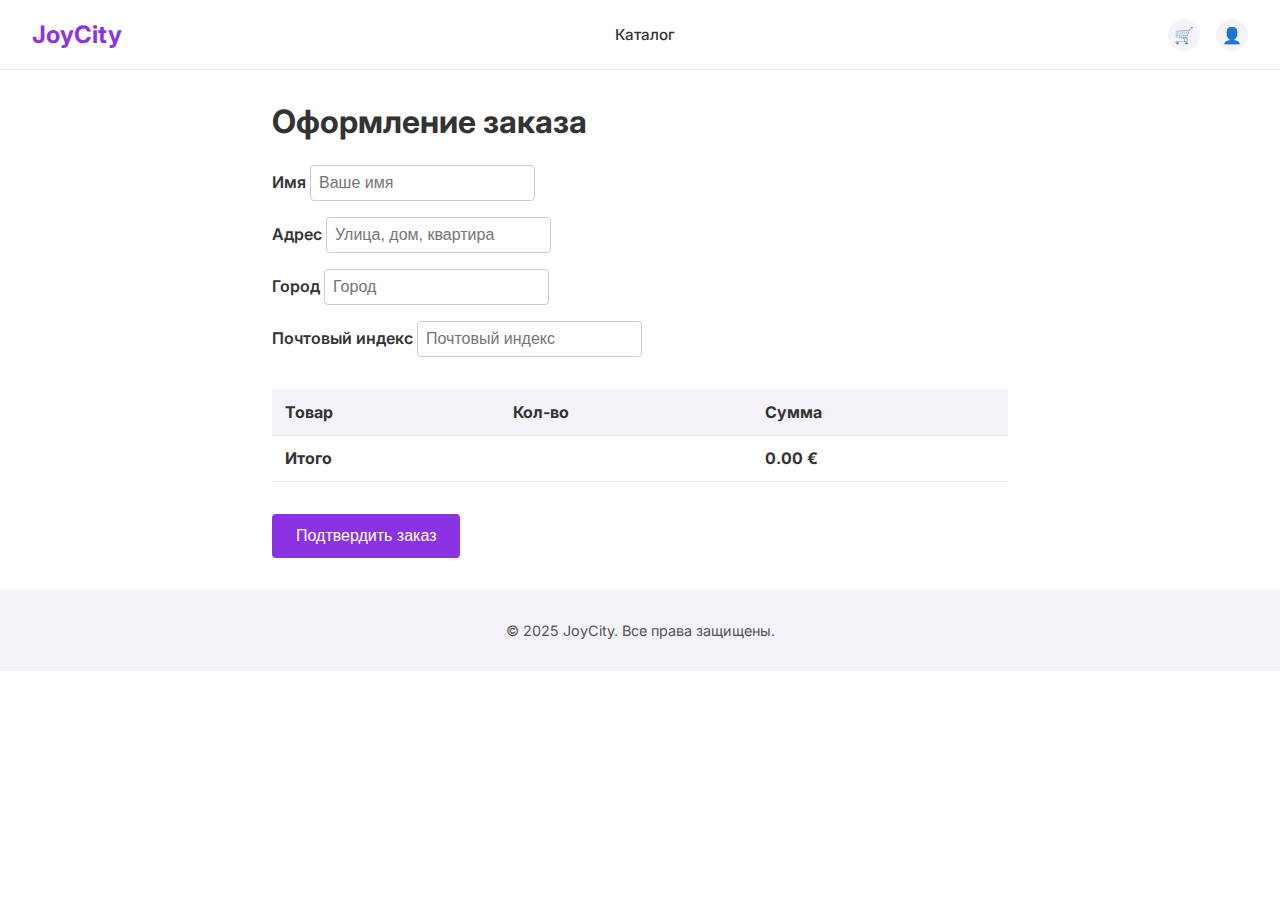
<file: checkout.html>
<!DOCTYPE html>
<html lang="ru">
<head>
  <meta charset="UTF-8" />
  <meta name="viewport" content="width=device-width, initial-scale=1.0" />
  <title>Оформление заказа – JoyCity</title>
  <link rel="stylesheet" href="style.css" />
</head>
<body data-page="checkout">
  <header>
    <div class="logo"><a href="index.html">JoyCity</a></div>
    <nav>
      <a href="product-list.html">Каталог</a>
    </nav>
    <div class="actions">
      <a href="cart.html" class="cart-link">🛒<span class="badge cart-badge" style="display:none;">0</span></a>
      <a href="#">👤</a>
    </div>
  </header>

  <div class="checkout-container">
    <h2>Оформление заказа</h2>
    <form class="checkout-form">
      <div>
        <label for="customer-name">Имя</label>
        <input type="text" id="customer-name" placeholder="Ваше имя" required />
      </div>
      <div>
        <label for="customer-address">Адрес</label>
        <input type="text" id="customer-address" placeholder="Улица, дом, квартира" required />
      </div>
      <div>
        <label for="customer-city">Город</label>
        <input type="text" id="customer-city" placeholder="Город" required />
      </div>
      <div>
        <label for="customer-postal">Почтовый индекс</label>
        <input type="text" id="customer-postal" placeholder="Почтовый индекс" required />
      </div>
    </form>
    <div class="checkout-summary">
      <table>
        <thead>
          <tr>
            <th>Товар</th>
            <th>Кол-во</th>
            <th>Сумма</th>
          </tr>
        </thead>
        <tbody>
          <!-- Filled by script.js -->
        </tbody>
        <tfoot>
          <tr class="total-row">
            <td colspan="2">Итого</td>
            <td><span class="total-amount">0.00 €</span></td>
          </tr>
        </tfoot>
      </table>
    </div>
    <button type="submit">Подтвердить заказ</button>
  </div>

  <footer>
    © 2025 JoyCity. Все права защищены.
  </footer>

  <script src="products.js"></script>
  <script src="script.js"></script>
</body>
</html>
</file>
<file: style.css>
/*
 * Global stylesheet for the JoyCity marketplace.
 *
 * Defines typography, colors, layout helpers and reusable component styles.
 */

@import url('https://fonts.googleapis.com/css2?family=Inter:wght@400;600;700&display=swap');

:root {
  /* Updated color scheme reminiscent of popular marketplaces while remaining unique */
  --primary-color: #8B32E3; /* deep purple primary color */
  --secondary-color: #f5f3fa; /* light lavender background for cards */
  --accent-color: #FF4FA2; /* vivid pink accent for buttons */
  --text-color: #333;
  --bg-color: #ffffff;
  --header-height: 70px;
}

/* Reset default margins and paddings */
* {
  box-sizing: border-box;
  margin: 0;
  padding: 0;
}

html, body {
  font-family: 'Inter', sans-serif;
  font-size: 16px;
  color: var(--text-color);
  background-color: var(--bg-color);
  min-height: 100%;
}

a {
  color: inherit;
  text-decoration: none;
}

/* Header */
header {
  height: var(--header-height);
  display: flex;
  align-items: center;
  justify-content: space-between;
  padding: 0 2rem;
  background-color: var(--bg-color);
  border-bottom: 1px solid #e6e6e6;
  position: sticky;
  top: 0;
  z-index: 100;
}

header .logo {
  font-size: 1.5rem;
  font-weight: 700;
  color: var(--primary-color);
}

header nav {
  display: flex;
  align-items: center;
  gap: 1.5rem;
}

header nav a {
  font-size: 0.95rem;
  font-weight: 500;
  color: var(--text-color);
  transition: color 0.2s ease;
}

header nav a:hover {
  color: var(--primary-color);
}

header .actions {
  display: flex;
  align-items: center;
  gap: 1rem;
}

header .actions a {
  display: flex;
  align-items: center;
  justify-content: center;
  width: 32px;
  height: 32px;
  border-radius: 50%;
  background-color: var(--secondary-color);
  color: var(--primary-color);
  font-size: 1rem;
  position: relative;
}

header .actions a span.badge {
  position: absolute;
  top: -4px;
  right: -4px;
  background-color: var(--accent-color);
  color: #fff;
  font-size: 0.7rem;
  width: 18px;
  height: 18px;
  border-radius: 50%;
  display: flex;
  align-items: center;
  justify-content: center;
}

/* Hero section */
.hero {
  position: relative;
  width: 100%;
  height: 400px;
  background-size: cover;
  background-position: center;
  display: flex;
  align-items: center;
  justify-content: center;
  margin-bottom: 3rem;
}

.hero .overlay {
  position: absolute;
  top: 0;
  left: 0;
  width: 100%;
  height: 100%;
  background: rgba(0, 0, 0, 0.4);
}

.hero .content {
  position: relative;
  z-index: 1;
  text-align: center;
  color: #fff;
}

.hero .content h1 {
  font-size: 2.5rem;
  margin-bottom: 1rem;
  animation: fadeIn 1s ease-in-out forwards;
}

.hero .content p {
  font-size: 1.1rem;
  margin-bottom: 1.5rem;
  animation: fadeIn 1.2s ease-in-out forwards;
}

.hero .content .btn {
  background-color: var(--accent-color);
  color: #fff;
  padding: 0.8rem 1.5rem;
  border-radius: 4px;
  font-weight: 600;
  transition: background-color 0.2s ease;
  animation: fadeIn 1.4s ease-in-out forwards;
}

.hero .content .btn:hover {
  background-color: #ff6a40;
}

@keyframes fadeIn {
  from {
    opacity: 0;
    transform: translateY(20px);
  }
  to {
    opacity: 1;
    transform: translateY(0);
  }
}

/* Category grid */
.categories {
  display: grid;
  grid-template-columns: repeat(auto-fill, minmax(150px, 1fr));
  gap: 1.5rem;
  padding: 0 2rem 2rem;
}

.category-card {
  background-color: var(--secondary-color);
  border-radius: 8px;
  padding: 1rem;
  display: flex;
  flex-direction: column;
  align-items: center;
  justify-content: center;
  text-align: center;
  transition: transform 0.2s ease, box-shadow 0.2s ease;
  cursor: pointer;
}

.category-card:hover {
  transform: translateY(-4px);
  box-shadow: 0 4px 12px rgba(0, 0, 0, 0.1);
}

.category-card img {
  width: 80px;
  height: 80px;
  object-fit: contain;
  margin-bottom: 0.5rem;
}

.category-card span {
  font-weight: 500;
  color: var(--text-color);
}

/* Products section */
.products {
  display: grid;
  grid-template-columns: repeat(auto-fill, minmax(200px, 1fr));
  gap: 1.5rem;
  padding: 0 2rem 2rem;
}

.product-card {
  background-color: var(--secondary-color);
  border-radius: 8px;
  overflow: hidden;
  display: flex;
  flex-direction: column;
  transition: transform 0.2s ease, box-shadow 0.2s ease;
  cursor: pointer;
}

.product-card:hover {
  transform: translateY(-4px);
  box-shadow: 0 4px 12px rgba(0, 0, 0, 0.1);
}

.product-card img {
  width: 100%;
  height: 160px;
  object-fit: cover;
}

.product-card .info {
  padding: 0.8rem;
  flex: 1;
  display: flex;
  flex-direction: column;
  justify-content: space-between;
}

.product-card .info h3 {
  font-size: 1rem;
  margin-bottom: 0.5rem;
  color: var(--text-color);
  font-weight: 600;
}

.product-card .info p {
  font-size: 0.9rem;
  margin-bottom: 0.5rem;
  color: #666;
}

.product-card .info .price {
  font-size: 1rem;
  font-weight: 700;
  color: var(--primary-color);
  margin-bottom: 0.8rem;
}

/* Stock indicator in product cards */
.product-card .info .stock {
  font-size: 0.8rem;
  color: #666;
  margin-bottom: 0.5rem;
}

.product-card .info button {
  background-color: var(--primary-color);
  color: #fff;
  padding: 0.5rem 0.8rem;
  border: none;
  border-radius: 4px;
  font-size: 0.9rem;
  cursor: pointer;
  transition: background-color 0.2s ease;
}

.product-card .info button:hover {
  background-color: #0849b0;
}

/* Product list page */
.product-list-header {
  padding: 2rem;
  text-align: center;
}

.product-list-header h2 {
  font-size: 2rem;
  margin-bottom: 0.5rem;
}

.filters {
  display: flex;
  justify-content: center;
  gap: 1rem;
  margin-bottom: 1.5rem;
}

.filters select {
  padding: 0.5rem;
  border: 1px solid #ccc;
  border-radius: 4px;
}

/* Additional filter controls for search and price inputs on product list page */
.product-list-header .filters input[type="text"],
.product-list-header .filters input[type="number"] {
  padding: 0.4rem 0.6rem;
  border: 1px solid #ccc;
  border-radius: 4px;
  font-size: 0.9rem;
  max-width: 140px;
}

.product-list-header .filters button {
  background-color: var(--primary-color);
  color: #fff;
  padding: 0.45rem 0.8rem;
  border: none;
  border-radius: 4px;
  cursor: pointer;
  font-size: 0.9rem;
  transition: background-color 0.2s ease;
}

.product-list-header .filters button:hover {
  background-color: #054ada;
}

/* Pagination styling */
.pagination {
  display: flex;
  justify-content: center;
  gap: 0.5rem;
  margin: 2rem 0;
}

.pagination button {
  padding: 0.4rem 0.8rem;
  border: 1px solid #ccc;
  background-color: #fff;
  cursor: pointer;
  border-radius: 4px;
  transition: background-color 0.2s ease;
}

.pagination button.active {
  background-color: var(--primary-color);
  color: #fff;
  border-color: var(--primary-color);
}

.pagination button:hover {
  background-color: var(--secondary-color);
}

/* Product detail page */
.product-detail {
  display: flex;
  gap: 2rem;
  padding: 2rem;
}

.product-detail .image-gallery {
  flex: 1;
}

.product-detail .image-gallery img {
  width: 100%;
  border-radius: 8px;
}

.product-detail .details {
  flex: 1;
  display: flex;
  flex-direction: column;
}

.product-detail .details h2 {
  font-size: 2rem;
  margin-bottom: 1rem;
}

.product-detail .details .price {
  font-size: 1.5rem;
  font-weight: 700;
  color: var(--primary-color);
  margin-bottom: 1rem;
}

.product-detail .details p {
  margin-bottom: 1rem;
}

.product-detail .details .options {
  margin-bottom: 1rem;
}

.product-detail .details button {
  width: fit-content;
  background-color: var(--primary-color);
  color: #fff;
  padding: 0.7rem 1.2rem;
  border: none;
  border-radius: 4px;
  font-size: 1rem;
  cursor: pointer;
  transition: background-color 0.2s ease;
}

.product-detail .details button:hover {
  background-color: #0849b0;
}

/* Cart page */
.cart-container {
  padding: 2rem;
}

.cart-container h2 {
  font-size: 2rem;
  margin-bottom: 1.5rem;
}

.cart-items {
  display: flex;
  flex-direction: column;
  gap: 1rem;
  margin-bottom: 2rem;
}

.cart-item {
  display: flex;
  align-items: center;
  background-color: var(--secondary-color);
  padding: 1rem;
  border-radius: 8px;
  gap: 1rem;
}

.cart-item img {
  width: 80px;
  height: 80px;
  object-fit: cover;
  border-radius: 4px;
}

.cart-item .info {
  flex: 1;
}

.cart-item .info h3 {
  font-size: 1.1rem;
  margin-bottom: 0.3rem;
}

.cart-item .info .price {
  color: var(--primary-color);
  font-weight: 600;
}

.cart-item .actions {
  display: flex;
  align-items: center;
  gap: 0.5rem;
}

.cart-item .actions input[type="number"] {
  width: 50px;
  padding: 0.3rem;
  border: 1px solid #ccc;
  border-radius: 4px;
}

.cart-item .actions button {
  background-color: var(--accent-color);
  color: #fff;
  border: none;
  padding: 0.3rem 0.6rem;
  border-radius: 4px;
  cursor: pointer;
  font-size: 0.8rem;
  transition: background-color 0.2s ease;
}

.cart-item .actions button:hover {
  background-color: #e06646;
}

.cart-summary {
  display: flex;
  flex-direction: column;
  gap: 1rem;
  align-items: flex-end;
}

.cart-summary .total {
  font-size: 1.3rem;
  font-weight: 700;
}

.cart-summary button {
  background-color: var(--primary-color);
  color: #fff;
  padding: 0.8rem 1.5rem;
  border: none;
  border-radius: 4px;
  font-size: 1rem;
  cursor: pointer;
  transition: background-color 0.2s ease;
}

.cart-summary button:hover {
  background-color: #0849b0;
}

/* Checkout page */
.checkout-container {
  padding: 2rem;
  max-width: 800px;
  margin: 0 auto;
}

.checkout-container h2 {
  font-size: 2rem;
  margin-bottom: 1.5rem;
}

.checkout-form {
  display: flex;
  flex-direction: column;
  gap: 1rem;
  margin-bottom: 2rem;
}

.checkout-form label {
  font-weight: 600;
}

.checkout-form input, .checkout-form select {
  padding: 0.5rem;
  border: 1px solid #ccc;
  border-radius: 4px;
  font-size: 1rem;
}

.checkout-summary {
  margin-bottom: 2rem;
}

.checkout-summary table {
  width: 100%;
  border-collapse: collapse;
}

.checkout-summary th, .checkout-summary td {
  padding: 0.8rem;
  border-bottom: 1px solid #e6e6e6;
  text-align: left;
}

.checkout-summary th {
  background-color: var(--secondary-color);
}

.checkout-summary .total-row {
  font-weight: 700;
}

.checkout-container button {
  background-color: var(--primary-color);
  color: #fff;
  padding: 0.8rem 1.5rem;
  border: none;
  border-radius: 4px;
  font-size: 1rem;
  cursor: pointer;
  transition: background-color 0.2s ease;
}

.checkout-container button:hover {
  background-color: #0849b0;
}

/* Order tracking page */
.tracking-container {
  padding: 2rem;
  max-width: 800px;
  margin: 0 auto;
}

.tracking-container h2 {
  font-size: 2rem;
  margin-bottom: 1rem;
}

.tracking-info {
  margin-bottom: 1.5rem;
}

.tracking-steps {
  display: flex;
  flex-direction: column;
  gap: 1rem;
  margin-bottom: 2rem;
}

.tracking-step {
  display: flex;
  align-items: center;
  gap: 1rem;
}

.tracking-step .icon {
  width: 24px;
  height: 24px;
  border-radius: 50%;
  background-color: var(--secondary-color);
  display: flex;
  align-items: center;
  justify-content: center;
  font-size: 1rem;
  color: var(--primary-color);
}

.tracking-step.completed .icon {
  background-color: var(--primary-color);
  color: #fff;
}

.tracking-step .details {
  flex: 1;
}

.tracking-step .details .name {
  font-weight: 600;
  margin-bottom: 0.2rem;
}

.tracking-step .details .date {
  font-size: 0.9rem;
  color: #777;
}

.countdown {
  font-size: 1.2rem;
  font-weight: 600;
  color: var(--primary-color);
}

/* Footer */
footer {
  padding: 2rem;
  background-color: var(--secondary-color);
  text-align: center;
  font-size: 0.9rem;
  color: #555;
}

/* Responsive design */
@media (max-width: 768px) {
  .product-detail {
    flex-direction: column;
  }
  .hero {
    height: 300px;
  }
}
</file>
